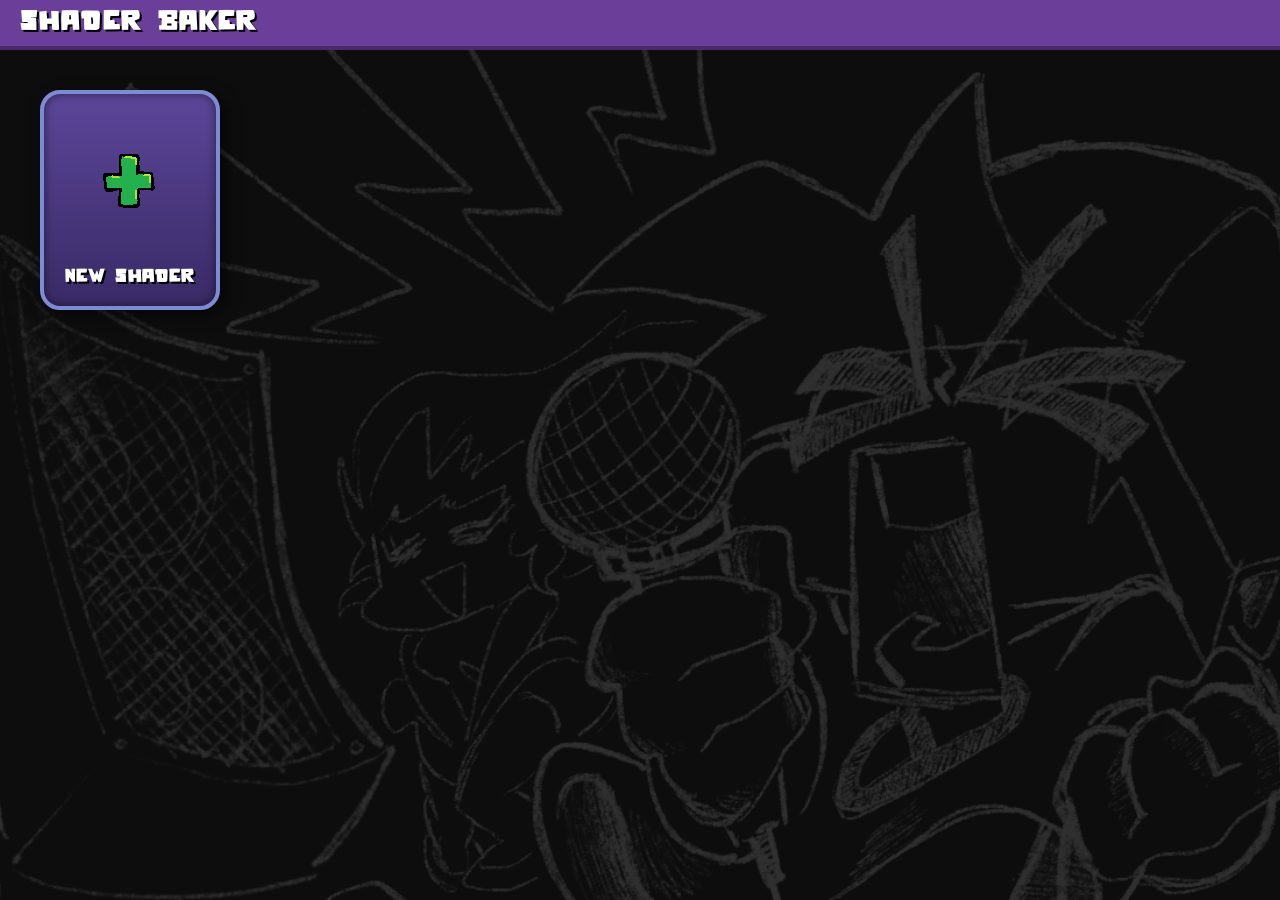
<file: index.html>
<!DOCTYPE html>
<html lang="es">
<head>
    <meta charset="UTF-8">
    <meta name="viewport" content="width=device-width, initial-scale=1.0, maximum-scale=1.0, user-scalable=no">
    <title>Shader Baker - Menú Principal</title>
    <link rel="stylesheet" href="css/menu.css">
</head>
<body>

    <!-- Pantalla que se muestra si el dispositivo está en vertical -->
    <div id="rotate-overlay">
        <div class="rotate-content">
            <h1 class="pixel-text">GIRA TU PANTALLA</h1>
            <p>Esta herramienta funciona mejor en horizontal</p>
        </div>
    </div>

    <!-- Barra Superior -->
    <header class="top-bar">
        <h1>SHADER BAKER</h1>
    </header>

    <!-- Contenedor Principal -->
    <main class="menu-container">
        
        <!-- Lista de Proyectos-->
        <div class="projects-grid">
            
            <!-- Botón de Nuevo Shader -->
            <div class="project-card new-shader" id="btn-new-shader">
                <div class="card-icon">
                    <img src="images/btn_plus.png" alt="Plus" class="pixel-img">
                </div>
                <h2>NEW SHADER</h2>
            </div>

        </div>
    </main>

    <!-- Modal para nombrar el nuevo Shader -->
    <div id="name-modal" class="modal-overlay">
        <div class="modal-box">
            <h2>Nombra tu Shader</h2>
            <input type="text" id="shader-name-input" placeholder="Escribe aquí..." autocomplete="off">
            <div class="modal-buttons">
                <button id="btn-cancel">Cancelar</button>
                <button id="btn-confirm">Confirmar</button>
            </div>
        </div>
    </div>
    
    <script src="js/menu.js"></script>
</body>
</html>
</file>
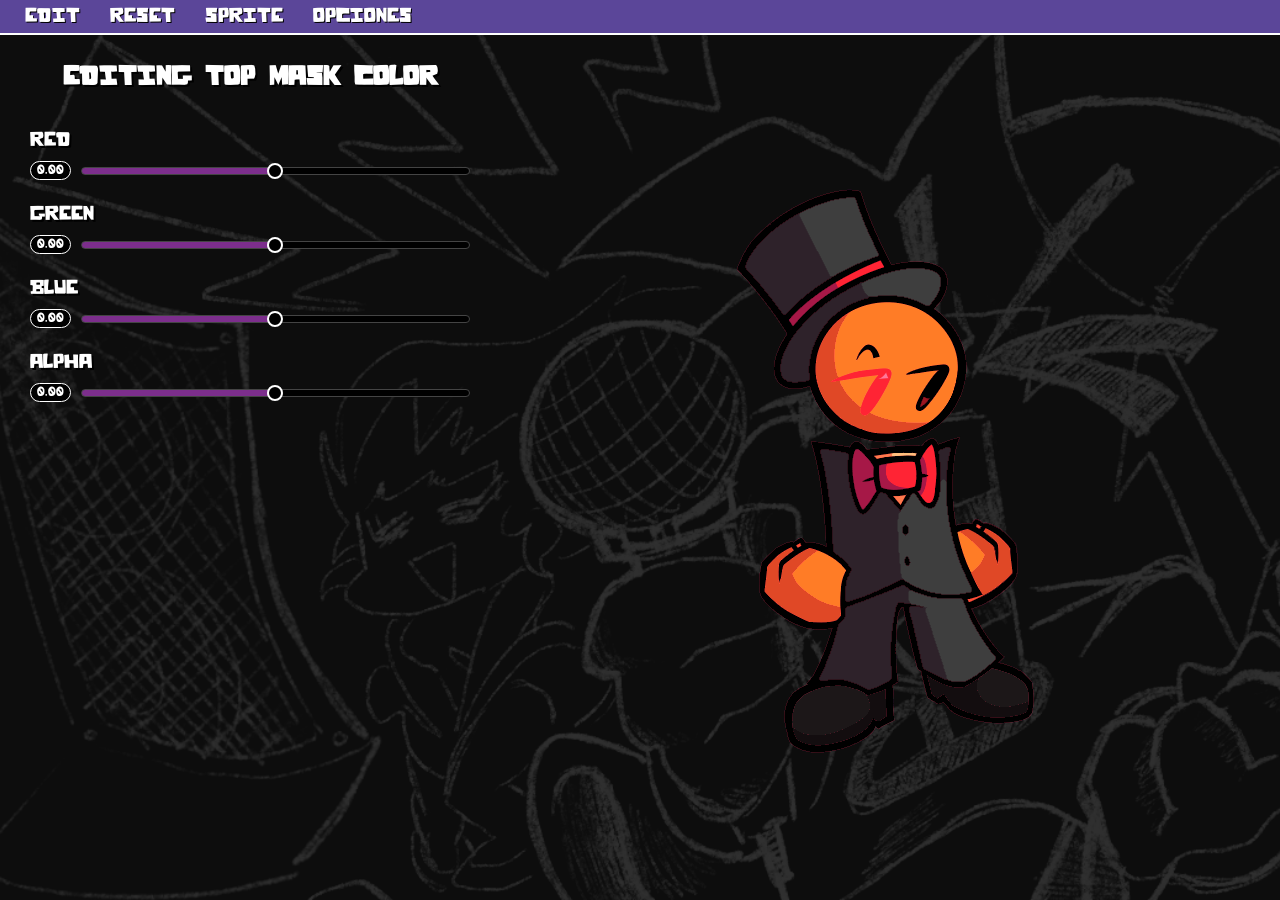
<file: editor.html>
<!DOCTYPE html>
<html lang="es">
<head>
    <meta charset="UTF-8">
    <title>Shader Baker - Editor</title>
    <link rel="stylesheet" href="css/editor.css">
</head>
<body>

    <!--inputs de archivo -->
    <input type="file" id="imageLoader" accept="image/png" style="display:none;">
     <input type="file" id="xmlLoader" accept=".xml" style="display:none;"> <!-- NUEVO -->
    <input type="file" id="bgLoader" accept="image/*" style="display:none;">

    <!-- Barra Superior (Dropdowns) -->
    <nav class="top-menu">
        <div class="menu-item">
            <span>Edit</span>
            <div class="dropdown">
                <a href="#" data-group="topmask">Top Mask Color</a>
                <a href="#" data-group="spritecolor">Sprite Color</a>
                <a href="#" data-group="lightcolor">Light Color</a>
                <a href="#" data-group="lightparams">Light Parameters</a>
                <a href="#" data-group="spritesettings">Sprite Settings</a>
            </div>
        </div>
        <div class="menu-item">
            <span>Reset</span>
            <div class="dropdown">
                <a href="#" data-reset="topmask">Top Mask Color</a>
                <a href="#" data-reset="spritecolor">Sprite Color</a>
                <a href="#" data-reset="lightcolor">Light Color</a>
                <a href="#" data-reset="lightparams">Light Parameters</a>
                <a href="#" data-reset="spritesettings">Sprite Settings</a>
            </div>
        </div>
        <div class="menu-item">
            <span>Sprite</span>
            <div class="dropdown">
                <a href="#" id="menu-load-sprite">1. Cargar Sprite (PNG)</a>
                <a href="#" id="menu-load-xml">2. Cargar XML (Opcional)</a>
                <a href="#" id="menu-load-bg">Cargar Fondo</a>
                <a href="#" id="menu-reset-bg">Reiniciar Fondo</a>
                <a href="#" id="menu-download">Descargar Sprite</a>
            </div>
        </div>
        
        <!-- Selector de animación -->
        <div class="menu-item" id="anim-selector-container" style="display: none; padding: 0 10px;">
            <select id="anim-select" style="background: #111; color: white; font-family: 'PixelFont', monospace; padding: 5px; border: 2px solid #7c8cd4; border-radius: 5px; outline: none; cursor: pointer;"></select>
        </div>
        <div class="menu-item">
            <span>Opciones</span>
            <div class="dropdown">
                <a href="#" id="menu-copy-code">Copiar Código</a>
                <a href="#" id="menu-import-code">Importar Código</a>
                <a href="#" id="menu-save">Guardar</a>
                <a href="#" id="menu-exit">Salir</a>
            </div>
        </div>
    </nav>

    <!-- Área de Trabajo -->
    <div class="workspace">
        
        <!-- Panel Izquierdo: Sliders -->
        <div class="sliders-panel">
            <h2 id="editor-title">Editing Top Mask Color</h2>
            
            <div id="sliders-container">
                <!-- Los sliders se generan mediante JS según el grupo activo -->
            </div>
        </div>

        <!-- Panel Derecho: Canvas -->
        <div class="canvas-panel">
            <!-- El canvas WebGL  -->
            <canvas id="glcanvas"></canvas>
            
            <!-- mostrará solo la animación recortada -->
            <canvas id="animcanvas" style="display: none; position: absolute; max-width: 100%; max-height: 90vh; image-rendering: pixelated;"></canvas>
        </div>
    </div>
    <!-- Modal de Exportación -->
<div id="export-modal" style="display: none; position: fixed; top: 0; left: 0; width: 100%; height: 100%; background: rgba(0,0,0,0.8); z-index: 9999; justify-content: center; align-items: center;">
    <div style="background: #5b4699; border: 4px solid #7c8cd4; border-radius: 15px; padding: 20px; text-align: center; color: white; width: 90%; max-width: 350px; box-shadow: 0 10px 30px rgba(0,0,0,0.8);">
        
        <h2 style="font-size: 22px; margin-bottom: 10px; text-shadow: 2px 2px 0 #000;">¡SPRITE LISTO!</h2>
        <p style="font-size: 14px; margin-bottom: 15px; color: #cdd6f4;">Mantén presionada la imagen para guardarla.</p>
        
        <!-- FIX PARA iOS -->
        <img id="export-result-img" style="width: 100%; max-height: 250px; object-fit: contain; image-rendering: pixelated; border: 2px dashed #7c8cd4; background: #111; margin-bottom: 20px; -webkit-touch-callout: default !important; -webkit-user-select: auto !important; user-select: auto !important; pointer-events: auto;">
        
        <br>
        <button id="btn-close-export" style="background: #ff4c4c; color: white; border: 2px solid #000; border-radius: 8px; padding: 10px 20px; font-family: 'PixelFont', monospace; font-size: 16px; cursor: pointer;">CERRAR</button>
    </div>
</div>

    <script src="js/editor.js"></script>
</body>
</html>
</file>
<file: css/menu.css>
/* Importar la fuente personalizada */
@font-face {
    font-family: 'PixelFont';
    src: url('../fonts/pixel_font.ttf') format('truetype'); /* Ajusta la extensión si es .otf o .woff */
}

/* Reseteo básico */
* {
    box-sizing: border-box;
    margin: 0;
    padding: 0;
    user-select: none;
}

body {
    background-color: #111;
    font-family: 'PixelFont', monospace;
    height: 100vh;
    display: flex;
    flex-direction: column;
    overflow: hidden;
}

/* Forzar a todos los navegadores a mostrar los píxeles súper nítidos (cero borrosidad) */
.pixel-img {
    image-rendering: -moz-crisp-edges;
    image-rendering: -webkit-crisp-edges;
    image-rendering: pixelated;
}


/* Barra superior */
.top-bar {
    background-color: #6b3f99; /* Color morado de la barra */
    border-bottom: 4px solid #4a2a6b;
    padding: 10px 20px;
    z-index: 10;
}

.top-bar h1 {
    color: white;
    font-size: 24px;
    text-shadow: 2px 2px 0 #000;
    letter-spacing: 2px;
}

/* Contenedor del Menú con el fondo dibujado */
.menu-container {
    flex: 1;
    background-image: url('../images/bg_sketch.png'); /* Tu fondo oscuro */
    background-size: cover;
    background-position: center;
    background-blend-mode: multiply; /* Oscurece el fondo un poco si hace falta */
    padding: 40px;
    position: relative;
}

/* Grid para los botones */
.projects-grid {
    display: flex;
    gap: 20px;
    flex-wrap: wrap;
}

/* Tarjeta / Botón del Menú */
.project-card {
    background: linear-gradient(180deg, #5b4699 0%, #3a2a66 100%);
    border: 4px solid #7c8cd4;
    border-radius: 20px;
    width: 180px;
    height: 220px;
    display: flex;
    flex-direction: column;
    align-items: center;
    justify-content: flex-end;
    padding-bottom: 20px;
    cursor: pointer;
    position: relative;
    box-shadow: inset 0px 0px 10px rgba(0,0,0,0.5), 5px 5px 15px rgba(0,0,0,0.6);
    transition: transform 0.1s, filter 0.1s;
}

.project-card:hover {
    transform: scale(1.05);
    filter: brightness(1.2);
}

.project-card:active {
    transform: scale(0.95);
}

.card-icon {
    flex: 1;
    display: flex;
    align-items: center;
    justify-content: center;
    width: 100%;
    padding: 5px; /* Un poco de margen para que no toque los bordes */
}

/* Hacemos el sprite mucho más grande dentro de la tarjeta */
.card-icon .sprite {
    max-height: 140px; /* Antes estaba en 100px, ahora ocupará más espacio */
    max-width: 150px;
    width: auto;
    height: auto;
    object-fit: contain;
}

.project-card h2 {
    color: white;
    font-size: 16px;
    text-shadow: 2px 2px 0 #000;
    text-align: center;
    letter-spacing: 1px;
}

/* Botón de papelera para eliminar presets */
.delete-btn {
    position: absolute;
    top: 10px;
    right: 10px;
    background: transparent;
    border: none;
    cursor: pointer;
    transition: transform 0.2s;
}

.delete-btn img {
    width: 24px;
    image-rendering: pixelated;
}

.delete-btn:hover {
    transform: scale(1.2) rotate(10deg);
    filter: brightness(1.5);
}

#rotate-overlay {
    display: none; /* Oculto por defecto */
    position: fixed;
    top: 0;
    left: 0;
    width: 100vw;
    height: 100vh;
    background-color: #111;
    z-index: 9999;
    flex-direction: column;
    justify-content: center;
    align-items: center;
    text-align: center;
    color: white;
}

.rotate-content h1 {
    font-size: 32px;
    color: #f38ba8;
    text-shadow: 2px 2px 0 #000;
    margin-bottom: 10px;
}

.rotate-content p {
    font-size: 18px;
    color: #cdd6f4;
}

/* Si el dispositivo está en modo vertical (portrait) */
@media screen and (orientation: portrait) {
    #rotate-overlay {
        display: flex; /* Muestra el aviso */
    }
    
    /* Oculta la app para evitar que interactúen en vertical */
    .top-bar, .menu-container {
        display: none !important; 
    }
}

/* Modal de Nuevo Shader */
.modal-overlay {
    display: none; /* Oculto por defecto */
    position: fixed; top: 0; left: 0; width: 100%; height: 100%;
    background: rgba(0,0,0,0.8); z-index: 100;
    justify-content: center; align-items: center;
}
.modal-box {
    background: #5b4699; border: 4px solid #7c8cd4; border-radius: 15px;
    padding: 30px; text-align: center; color: white;
    box-shadow: 0 10px 30px rgba(0,0,0,0.8);
}
.modal-box h2 { font-size: 24px; margin-bottom: 20px; text-shadow: 2px 2px 0 #000; }
.modal-box input {
    font-family: 'PixelFont', monospace; font-size: 18px;
    padding: 10px; width: 80%; margin-bottom: 20px;
    background: #111; color: white; border: 2px solid #7c8cd4; border-radius: 5px;
}
.modal-buttons { display: flex; justify-content: space-around; }
.modal-buttons button {
    font-family: 'PixelFont', monospace; font-size: 16px; cursor: pointer;
    padding: 10px 20px; border: 2px solid #000; border-radius: 8px;
}
#btn-cancel { background: #ff4c4c; color: white; }
#btn-confirm { background: #4cff4c; color: black; }
</file>
<file: css/editor.css>
@font-face {
    font-family: 'PixelFont';
    src: url('../fonts/pixel_font.ttf') format('truetype');
}

* { box-sizing: border-box; margin: 0; padding: 0; user-select: none; }

body {
    background-image: url('../images/bg_sketch.png');
    background-size: cover; background-position: center;
    font-family: 'PixelFont', monospace;
    color: white; height: 100vh; display: flex; flex-direction: column;
    overflow: hidden;
}

/* ================= BARRA SUPERIOR ================= */
.top-menu {
    background: #5b4699; border-bottom: 2px solid #fff;
    display: flex; padding: 0 10px; height: 35px; align-items: center; z-index: 10;
}
.menu-item {
    position: relative; padding: 5px 15px; cursor: pointer;
    font-size: 18px; text-shadow: 1px 1px 0 #000; border-radius: 5px 5px 0 0;
}
.menu-item:hover { background: #7c8cd4; }
.menu-item .dropdown {
    display: none; position: absolute; top: 100%; left: 0;
    background: #5b4699; border: 2px solid #7c8cd4; border-radius: 0 5px 5px 5px;
    min-width: 200px; box-shadow: 5px 5px 10px rgba(0,0,0,0.5); z-index: 20;
}
.menu-item:hover .dropdown { display: block; }
.dropdown a {
    display: block; padding: 10px; color: white; text-decoration: none;
    font-size: 16px; border-bottom: 1px solid #7c8cd4; text-shadow: 1px 1px 0 #000;
}
.dropdown a:hover { background: #7c8cd4; }

/* ================= ÁREA DE TRABAJO ================= */
.workspace { display: flex; flex: 1; overflow: hidden; }

/* Panel Izquierdo */
.sliders-panel {
    flex: 1; padding: 30px; display: flex; flex-direction: column;
    max-width: 500px;
}
#editor-title { text-align: center; margin-bottom: 40px; font-size: 24px; text-shadow: 2px 2px 0 #000; }

/* Diseño Sliders Estilo FNF */
.slider-group { margin-bottom: 25px; display: flex; flex-direction: column; }
.slider-group > label { font-size: 18px; margin-bottom: 10px; text-shadow: 2px 2px 0 #000; }

.slider-row { display: flex; align-items: center; gap: 10px; }
.value-box {
    background: #000; border: 1px solid white; border-radius: 10px;
    width: 45px; text-align: center; padding: 2px; font-size: 12px;
}

/* Slider Personalizado */
input[type="range"] {
    -webkit-appearance: none; width: 100%; height: 8px; border-radius: 4px;
    background: linear-gradient(90deg, #7c2e8c var(--pct, 50%), #000 var(--pct, 50%));
    border: 1px solid #444; outline: none;
}
input[type="range"]::-webkit-slider-thumb {
    -webkit-appearance: none; appearance: none; width: 16px; height: 16px;
    border-radius: 50%; background: #000; border: 2px solid #fff; cursor: pointer;
}

/* Panel Derecho (Canvas) */
.canvas-panel {
    flex: 1.5; display: flex; justify-content: center; align-items: center;
    position: relative;
}
canvas {
    max-width: 100%; max-height: 90vh;
    image-rendering: pixelated; /* Para que el sprite se vea nítido */
}
</file>
